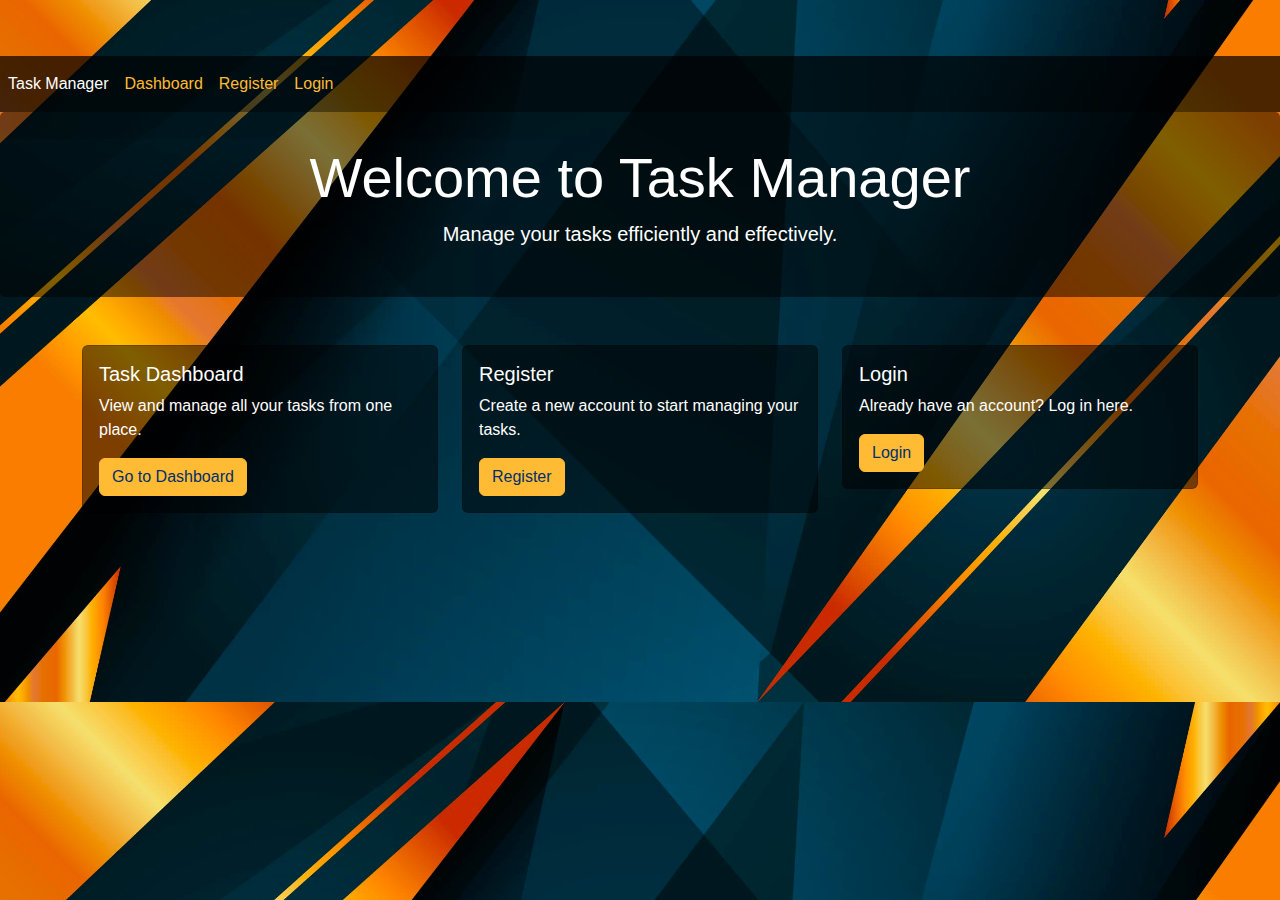
<file: index.html>
<!DOCTYPE html>
<html lang="en">
<head>
<meta charset="UTF-8">
<meta name="viewport" content="width=device-width, initial-scale=1.0">
<meta http-equiv="X-UA-Compatible" content="ie=edge">
<meta name="Description" content="Enter your description here"/>
<link rel="stylesheet" href="https://cdnjs.cloudflare.com/ajax/libs/twitter-bootstrap/5.1.0/css/bootstrap.min.css">
<link rel="stylesheet" href="https://cdnjs.cloudflare.com/ajax/libs/font-awesome/5.15.4/css/all.min.css">
<link rel="stylesheet" href="css/style.css">
<title>Task Manager</title>
</head>
<body>

<nav class="navbar navbar-expand-lg navbar-light bg-light">
  <!-- <a class="navbar-brand" href="#">Task Manager</a>
  <button class="navbar-toggler" type="button" data-bs-toggle="collapse" data-bs-target="#navbarNav" aria-controls="navbarNav" aria-expanded="false" aria-label="Toggle navigation">
    <span class="navbar-toggler-icon"></span>
  </button> -->
  <div class="collapse navbar-collapse" id="navbarNav">
    <ul class="navbar-nav">
      <li class="nav-item">
        <a class="nav-link active" href="#">Task Manager</a>
      </li>
      <li class="nav-item">
        <a class="nav-link" href="dashboard.html">Dashboard</a>
      </li>
      <li class="nav-item">
        <a class="nav-link" href="register.html">Register</a>
      </li>
      <li class="nav-item">
        <a class="nav-link" href="login.html">Login</a>
      </li>
    </ul>
  </div>
</nav>

<header class="jumbotron">
  <div class="container">
    <h1 class="display-4">Welcome to Task Manager</h1>
    <p class="lead">Manage your tasks efficiently and effectively.</p>
  </div>
</header>

<section class="container my-5">
  <div class="row">
    <div class="col-md-4">
      <div class="card">
        <div class="card-body">
          <h5 class="card-title">Task Dashboard</h5>
          <p class="card-text">View and manage all your tasks from one place.</p>
          <a href="dashboard.html" class="btn btn-primary">Go to Dashboard</a>
        </div>
      </div>
    </div>
    <div class="col-md-4">
      <div class="card">
        <div class="card-body">
          <h5 class="card-title">Register</h5>
          <p class="card-text">Create a new account to start managing your tasks.</p>
          <a href="register.html" class="btn btn-primary">Register</a>
        </div>
      </div>
    </div>
    <div class="col-md-4">
      <div class="card">
        <div class="card-body">
          <h5 class="card-title">Login</h5>
          <p class="card-text">Already have an account? Log in here.</p>
          <a href="login.html" class="btn btn-primary">Login</a>
        </div>
      </div>
    </div>
  </div>
</section>

<script src="https://cdnjs.cloudflare.com/ajax/libs/popper.js/2.9.2/umd/popper.min.js"></script>
<script src="https://cdnjs.cloudflare.com/ajax/libs/twitter-bootstrap/5.1.0/js/bootstrap.min.js"></script>
</body>
</html>
</file>
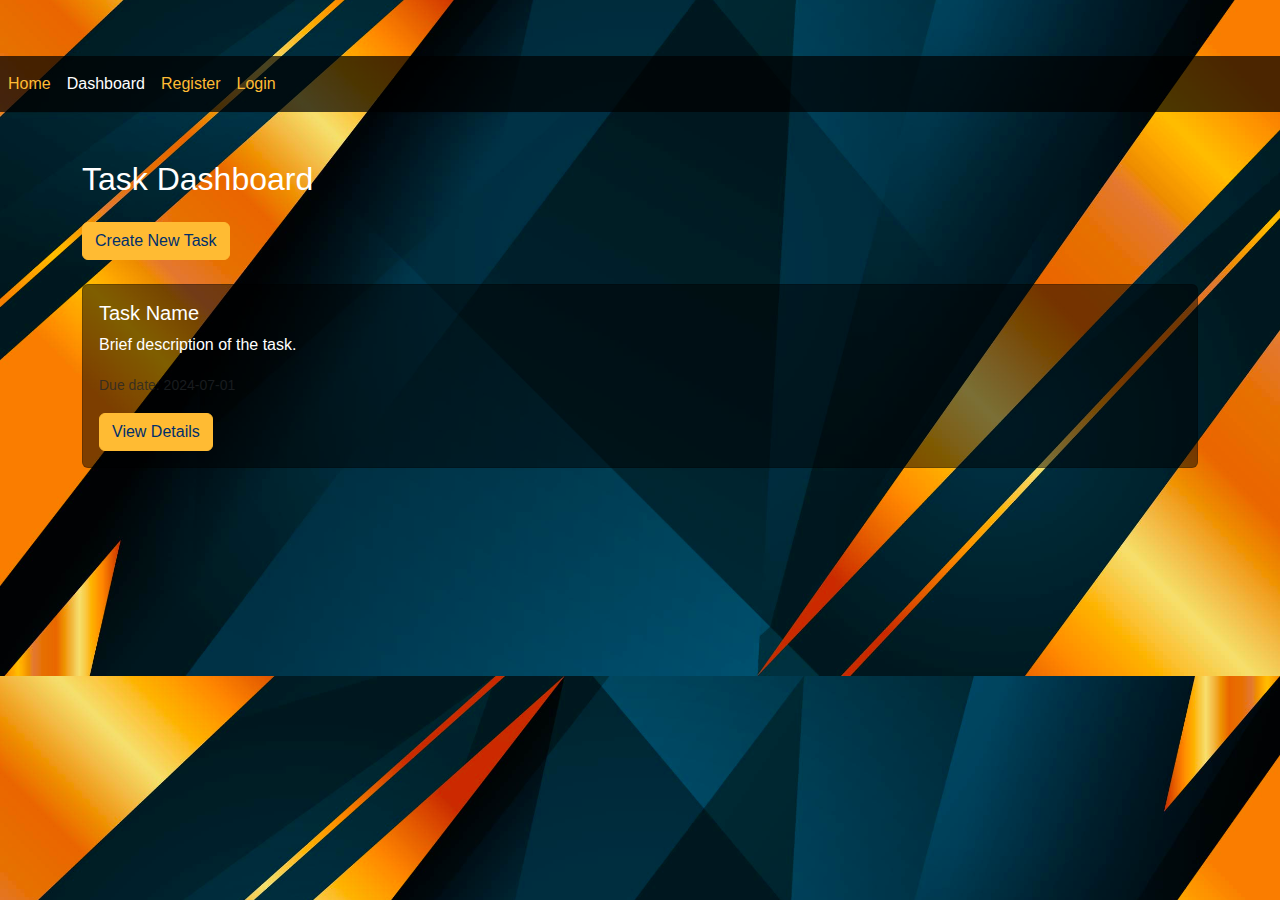
<file: dashboard.html>
<!DOCTYPE html>
<html lang="en">
<head>
<meta charset="UTF-8">
<meta name="viewport" content="width=device-width, initial-scale=1.0">
<meta http-equiv="X-UA-Compatible" content="ie=edge">
<meta name="Description" content="Enter your description here"/>
<link rel="stylesheet" href="https://cdnjs.cloudflare.com/ajax/libs/twitter-bootstrap/5.1.0/css/bootstrap.min.css">
<link rel="stylesheet" href="https://cdnjs.cloudflare.com/ajax/libs/font-awesome/5.15.4/css/all.min.css">
<link rel="stylesheet" href="css/style.css">
<title>Task Dashboard</title>
</head>
<body>

    <nav class="navbar navbar-expand-lg navbar-light bg-light">
        <!-- <a class="navbar-brand" href="#">Task Manager</a>
        <button class="navbar-toggler" type="button" data-bs-toggle="collapse" data-bs-target="#navbarNav" aria-controls="navbarNav" aria-expanded="false" aria-label="Toggle navigation">
          <span class="navbar-toggler-icon"></span>
        </button> -->
        <div class="collapse navbar-collapse" id="navbarNav">
          <ul class="navbar-nav">
            <li class="nav-item">
              <a class="nav-link" href="index.html">Home</a>
            </li>
            <li class="nav-item">
              <a class="nav-link active" href="#">Dashboard</a>
            </li>
            <li class="nav-item">
              <a class="nav-link" href="register.html">Register</a>
            </li>
            <li class="nav-item">
              <a class="nav-link" href="login.html">Login</a>
            </li>
          </ul>
        </div>
      </nav>

<div class="container my-5">
  <div class="row">
    <div class="col-md-12">
      <h2 class="mb-4">Task Dashboard</h2>
      <a href="create-task.html" class="btn btn-primary mb-4">Create New Task</a>
      <div class="card mb-3">
        <div class="card-body">
          <h5 class="card-title">Task Name</h5>
          <p class="card-text">Brief description of the task.</p>
          <p class="card-text"><small class="text-muted">Due date: 2024-07-01</small></p>
          <a href="task.html" class="btn btn-primary">View Details</a>
        </div>
      </div>
      <!-- Repeat task cards as needed -->
    </div>
  </div>
</div>

<script src="https://cdnjs.cloudflare.com/ajax/libs/popper.js/2.9.2/umd/popper.min.js"></script>
<script src="https://cdnjs.cloudflare.com/ajax/libs/twitter-bootstrap/5.1.0/js/bootstrap.min.js"></script>
</body>
</html>
</file>
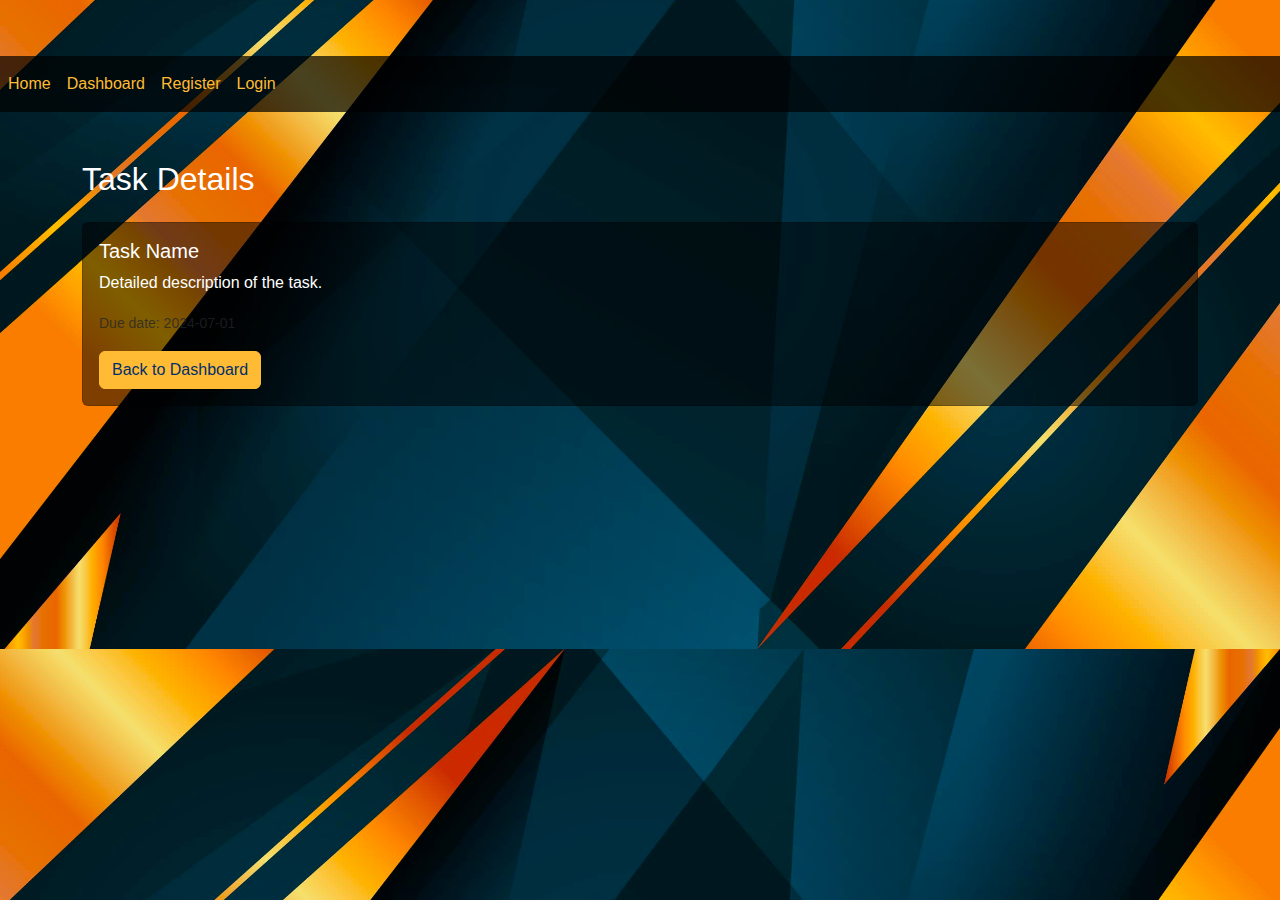
<file: task.html>
<!DOCTYPE html>
<html lang="en">
<head>
<meta charset="UTF-8">
<meta name="viewport" content="width=device-width, initial-scale=1.0">
<meta http-equiv="X-UA-Compatible" content="ie=edge">
<meta name="Description" content="Enter your description here"/>
<link rel="stylesheet" href="https://cdnjs.cloudflare.com/ajax/libs/twitter-bootstrap/5.1.0/css/bootstrap.min.css">
<link rel="stylesheet" href="https://cdnjs.cloudflare.com/ajax/libs/font-awesome/5.15.4/css/all.min.css">
<link rel="stylesheet" href="css/style.css">
<title>Task Details</title>
</head>
<body>

    <nav class="navbar navbar-expand-lg navbar-light bg-light">
        <!-- <a class="navbar-brand" href="#">Task Manager</a>
        <button class="navbar-toggler" type="button" data-bs-toggle="collapse" data-bs-target="#navbarNav" aria-controls="navbarNav" aria-expanded="false" aria-label="Toggle navigation">
          <span class="navbar-toggler-icon"></span>
        </button> -->
        <div class="collapse navbar-collapse" id="navbarNav">
          <ul class="navbar-nav">
            <li class="nav-item">
              <a class="nav-link" href="index.html">Home</a>
            </li>
            <li class="nav-item">
              <a class="nav-link" href="dashboard.html">Dashboard</a>
            </li>
            <li class="nav-item">
              <a class="nav-link" href="register.html">Register</a>
            </li>
            <li class="nav-item">
              <a class="nav-link" href="login.html">Login</a>
            </li>
          </ul>
        </div>
      </nav>

<div class="container my-5">
  <div class="row">
    <div class="col-md-12">
      <h2 class="mb-4">Task Details</h2>
      <div class="card">
        <div class="card-body">
          <h5 class="card-title">Task Name</h5>
          <p class="card-text">Detailed description of the task.</p>
          <p class="card-text"><small class="text-muted">Due date: 2024-07-01</small></p>
          <a href="dashboard.html" class="btn btn-primary">Back to Dashboard</a>
        </div>
      </div>
    </div>
  </div>
</div>

<script src="https://cdnjs.cloudflare.com/ajax/libs/popper.js/2.9.2/umd/popper.min.js"></script>
<script src="https://cdnjs.cloudflare.com/ajax/libs/twitter-bootstrap/5.1.0/js/bootstrap.min.js"></script>
</body>
</html>
</file>
<file: css/style.css>
body {
    font-family: 'Arial', sans-serif;
    background-image: url('../static/images/task_background.jpg'); 
    background-size: cover;
    background-position: center;
    padding-top: 56px;
    margin: 0;
}

body:not(.home-page) {
    color: #ffffff;
}

.navbar {
    background-color: rgba(0, 0, 0, 0.7) !important; 
}

.navbar-brand {
    font-weight: bold;
    color: #ffbb33; 
}

.navbar-light .navbar-nav .nav-link {
    color: #ffbb33 !important; 
}

.navbar-light .navbar-nav .nav-link:hover {
    color: #f3a722 !important; 
}

.navbar-light .navbar-nav .nav-link.active {
    color: #ffffff !important; 
}

.jumbotron {
    background-color: rgba(0, 0, 0, 0.5); 
    color: #ffffff;
    padding: 2rem 1rem;
    border-radius: 0.3rem;
    text-align: center;
}

.card {
    margin-bottom: 1.5rem;
    background-color: rgba(0, 0, 0, 0.5);
    color: #ffffff; 
}

.card:hover {
    background-color: rgba(0, 0, 0, 0.7); 
}

.btn-primary {
    background-color: #ffbb33;
    border-color: #ffbb33;
    color: #002f6c; 
}

.btn-primary:hover {
    background-color: #f3a722;
    border-color: #f3a722;
    color: #002f6c;
}
</file>
